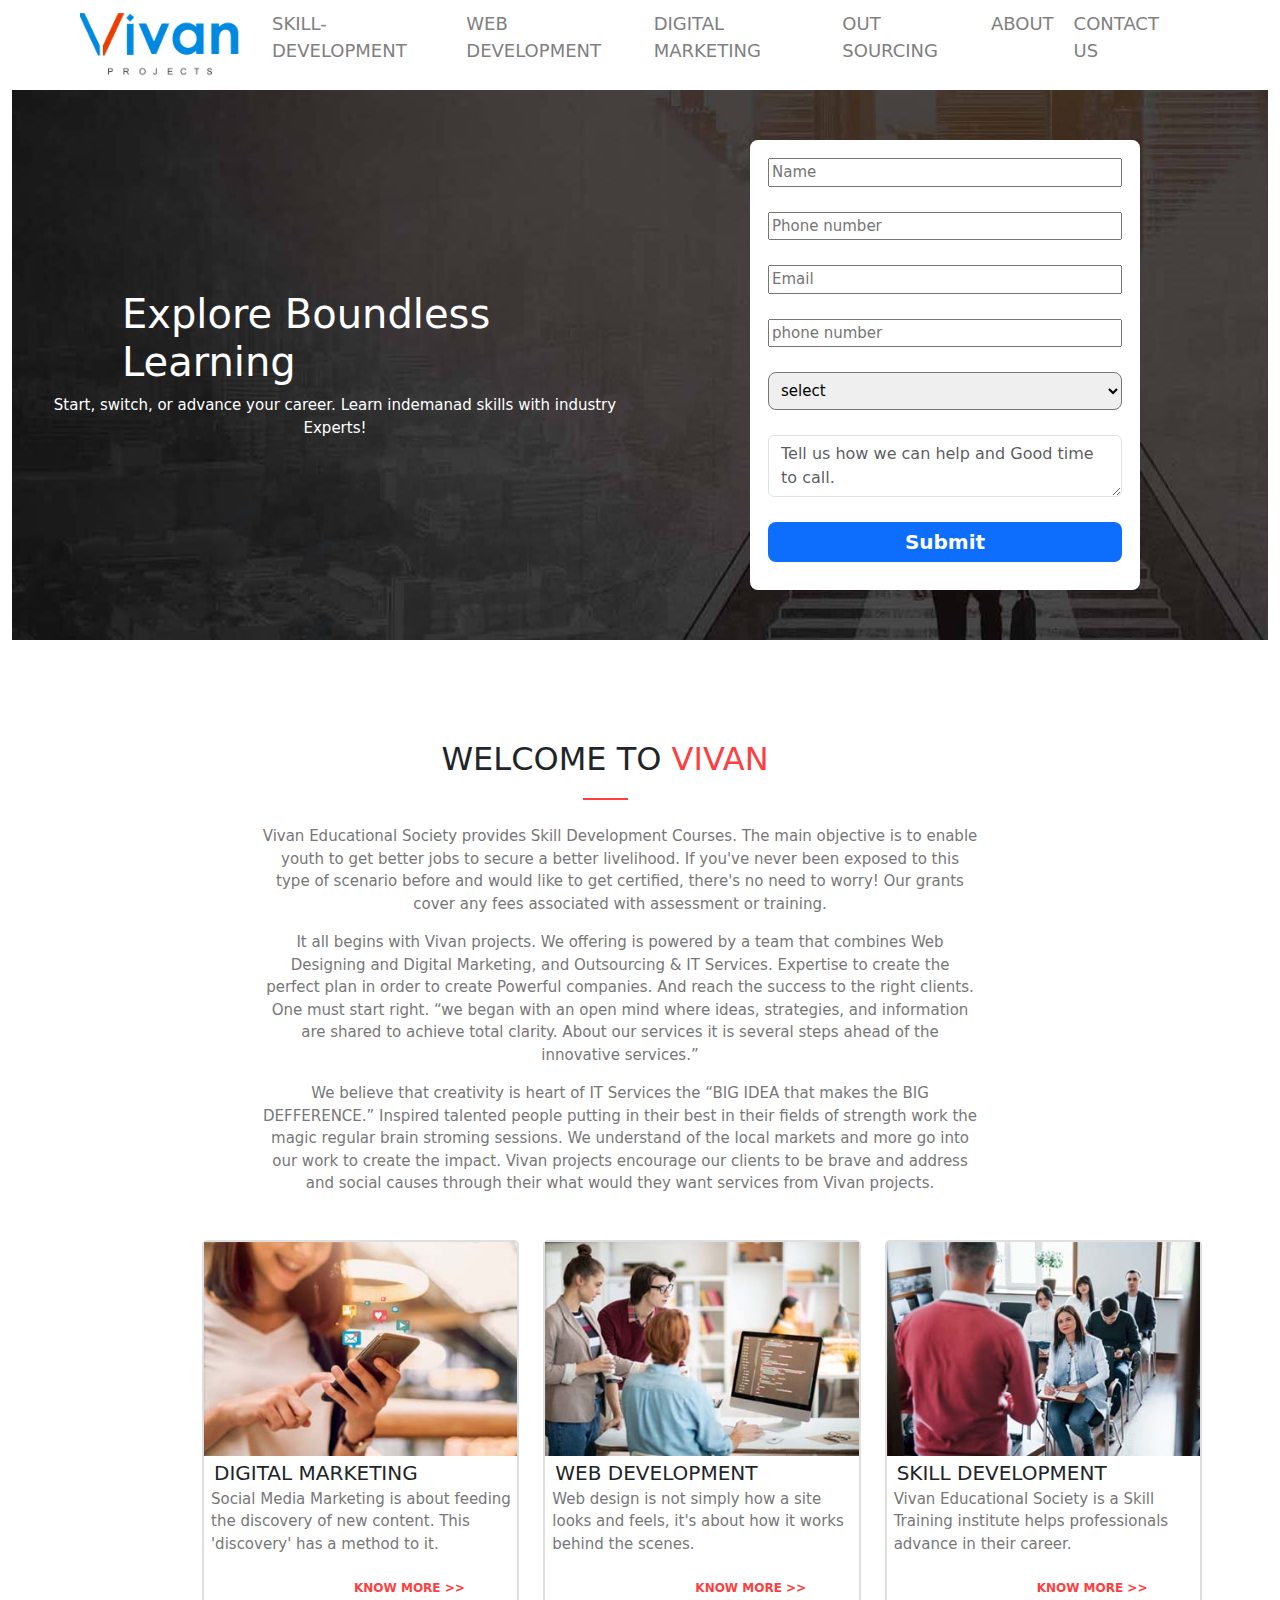
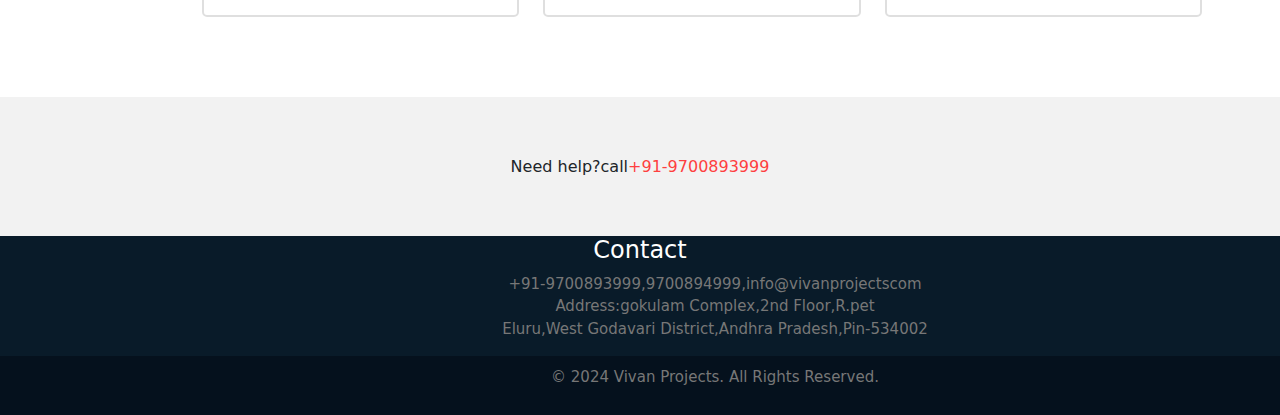
<file: index.html>
<!DOCTYPE html>
<html lang="en">
<head>
    <meta charset="UTF-8">
    <meta name="viewport" content="width=device-width, initial-scale=1.0">
    <title>vivanprojects</title>
    <link rel="stylesheet" href="./assets/bootstrap-5.3.2-dist/bootstrap-5.3.2-dist/css/bootstrap.min.css">
    <link rel="stylesheet" href="style.css">
    <link rel="icon" href="./assets/icons/favicon.png">
</head>
<body>
    <section class="navbarSec"></section>
    <div class="container">
    <div class="row">
        <div class="navBar">
            <div class="logo">
                <a href="index.html">
                 <img src="./assets/icons/logo.png"></a>
               </div>
            <div class="naviagtion">
            <ul class="navLinks">
                <li><a href="skill-development.html">SKILL-DEVELOPMENT</a></li>
                <li><a href="web-development.html">WEB DEVELOPMENT</a></li>
                <li><a href="digital marketing.html">DIGITAL MARKETING</a></li>
                <li><a href="out sourcing.html">OUT SOURCING</a></li>
                <li><a href="about.html">ABOUT</a></li>
                <li><a href="contact us.html">CONTACT US</a></li>
            </div>
            </div>
            </div>
            </div>
    </section>   
    <!-- navBarSec html end -->
    <!-- bannerSec html start -->
    <section class="banner">
            <div class="container-fluid">
              <div class="bannerSec">
                <div class="row">
                  <div class="col-sm-6">
                    <h1>Explore Boundless Learning</h1>
                    <p class="para">Start, switch, or advance your career. Learn indemanad skills with industry Experts!</p>  
            </div>
                <div class="col-sm-6">
                    <form>
                        <input type="text" placeholder="Name">
                        <input type="text" placeholder="Phone number">
                        <input type="text" placeholder="Email">
                        <input type="text" placeholder="phone number">
                        <select class="opt">
                            <option value>select</option>
                            <option>SKILL-DEVELOPMENT</option>
                            <option>WEB DEVELOPMENT</option>
                            <option>DIGITAL MARKETING</option>
                            <option>OUT SOURCING</option>
                            <option>ABOUT</option>
                            <option>CONTACT US</option>
                        </select>
                        <textarea name="message" class="form-control" placeholder="Tell us how we can help and Good time to call."></textarea>
                        <button type="submit" class="sub">Submit</button>
                    </form>
                  </div>
                </div>
            </div>
        </div>
    </section>
    <!-- bannerSec html end -->
    <!-- content html start -->
    <section class="contentSection">
        <div class="container">
            <div class="row">
                <div class="col-12 col-md-10">
                    <div class="contentSec">
                        <h2 class="heading">WELCOME TO
                            <span style="color:#fe3f40;">VIVAN</span></h2>
                        <p>Vivan Educational Society provides Skill Development Courses. The main objective is to enable youth to get better jobs to secure a better livelihood. If you've never been exposed to this type of scenario before and would like to get certified, there's no need to worry! Our grants cover any fees associated with assessment or training.</p>
                        <p>It all begins with Vivan projects. We offering is powered by a team that combines Web Designing and Digital Marketing, and Outsourcing & IT Services. Expertise to create the perfect plan in order to create Powerful companies. And reach the success to the right clients. One must start right. “we began with an open mind where ideas, strategies, and information are shared to achieve total clarity. About our services it is several steps ahead of the innovative services.”</p>
                        <p>We believe that creativity is heart of IT Services the “BIG IDEA that makes the BIG DEFFERENCE.” Inspired talented people putting in their best in their fields of strength work the magic regular brain stroming sessions. We understand of the local markets and more go into our work to create the impact. Vivan projects encourage our clients to be brave and address and social causes through their what would they want services from Vivan projects.</p>
                        </div>
                        </div>
                    </div>
                 </div>
    </section>
    <!-- contentSec html end -->
    <!-- cardsSec html start -->
    <section class="cardsSec">
        <div class="container">
            <div class="cards">
               <div class="row">
                  <div class="col-12 col-lg-4">
                    <div class="cardStart">    
                    <img src="./assets/images/social.jpg" width="100%" height="auto">
                      <h5>DIGITAL MARKETING</h5>
                      <p class="start">Social Media Marketing is about feeding the discovery of new content. This 'discovery' has a method to it.
                        </p>
                      <p class="cardEnd"><a href="digital marketing.html">KNOW MORE >></a></p>
                      </div>
                    </div>
                   <div class="col-12 col-lg-4">
                    <div class="cardStart">  
                     <img src="./assets/images/web.jpg" width="100%" height="auto">
                         <h5>WEB DEVELOPMENT</h5>
                         <p class="start">Web design is not simply how a site looks and feels, it's about how it works behind the scenes.</p>
                         <p class="cardEnd"><a href="web-development.html"> KNOW MORE >></a></p>
                        </div>
                    </div>
                   <div class="col-12 col-lg-4">
                    <div class="cardStart">
                     <img src="./assets/images/skill.jpg" width="100%" height="auto">
                                <h5>SKILL DEVELOPMENT</h5>
                         <p class="start">Vivan Educational Society is a Skill Training institute helps professionals advance in their career.</p>
                                <p class="cardEnd"><a href="skill-development.html">KNOW MORE >></a></p>
                       </div>
                    </div>
                </div>
             </div>
        </div>
    </section>
    <!-- cardsSec html end -->
    <!-- footerSec html start -->
    <section class="footersec">
        <div class="container-fluid">
            <div class="row">
                <h6>Need help?call<span style="color: #fe3f40;">+91-9700893999</span></h6>
                   <div class="contact">
                      <h4>Contact</h4>

                        <p>+91-9700893999,9700894999,info@vivanprojectscom<br>
                         Address:gokulam Complex,2nd Floor,R.pet<br>
                         Eluru,West Godavari District,Andhra Pradesh,Pin-534002</p>
                   </div>
                      <div class="end">
                        <p>© 2024 Vivan Projects. All Rights Reserved.</p>
                   </div>
            </div>
        </div>
    </section>
    <script src="./assets/bootstrap-5.3.2-dist/bootstrap-5.3.2-dist/js/bootstrap.bundle.min.js"></script>
</body>
</html>
<!-- footerSec html end -->
</file>
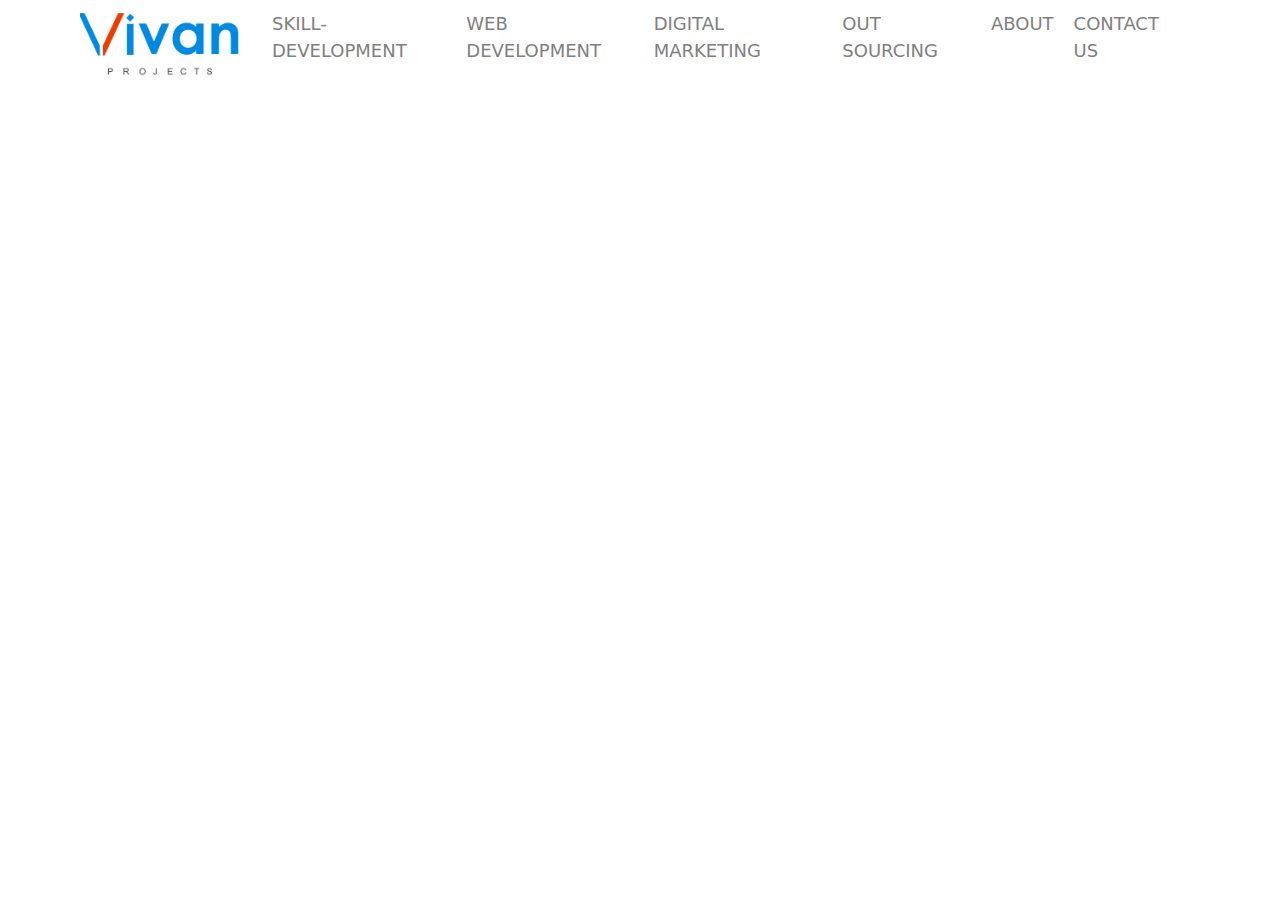
<file: about.html>
<!DOCTYPE html>
<html lang="en">

<head>
    <meta charset="UTF-8">
    <meta name="viewport" content="width=device-width, initial-scale=1.0">
    <title>about page</title>
    <link rel="stylesheet" href="./assets/bootstrap-5.3.2-dist/bootstrap-5.3.2-dist/css/bootstrap.min.css">
    <link rel="stylesheet" href="style.css">
    <link rel="icon" href="./assets/icons/favicon.png">
</head>

<body>
    <!-- navBar section html start -->
    <section class="navBarSec">
        <div class="container">
        <div class="row">
                <div class="navBar">
                    <div class="logo">
                        <a href="index.html">
                            <img src="./assets/icons/logo.png"></a>
                          </div>
                    <div class="navigation">
                        <ul class="navLinks">
                            <li><a href="skill-development.html">SKILL-DEVELOPMENT</a></li>
                            <li><a href="web-development.html">WEB DEVELOPMENT</a></li>
                            <li><a href="digital marketing.html">DIGITAL MARKETING</a></li>
                            <li><a href="out sourcing.html">OUT SOURCING</a></li>
                            <li><a href="about.html">ABOUT</a></li>
                            <li><a href="contact us.html">CONTACT US</a></li>
                        </ul>
                    </div>
                </div>
            </div>
        </div>
    </section>

    <!-- navBar section html end -->
    <!-- bannerSec html start -->
    <div class="bannersec">
    </div>
    </div>
    <script src="./assets/bootstrap-5.3.2-dist/bootstrap-5.3.2-dist/js/bootstrap.bundle.min.js"></script>
</body>

</html>
</file>
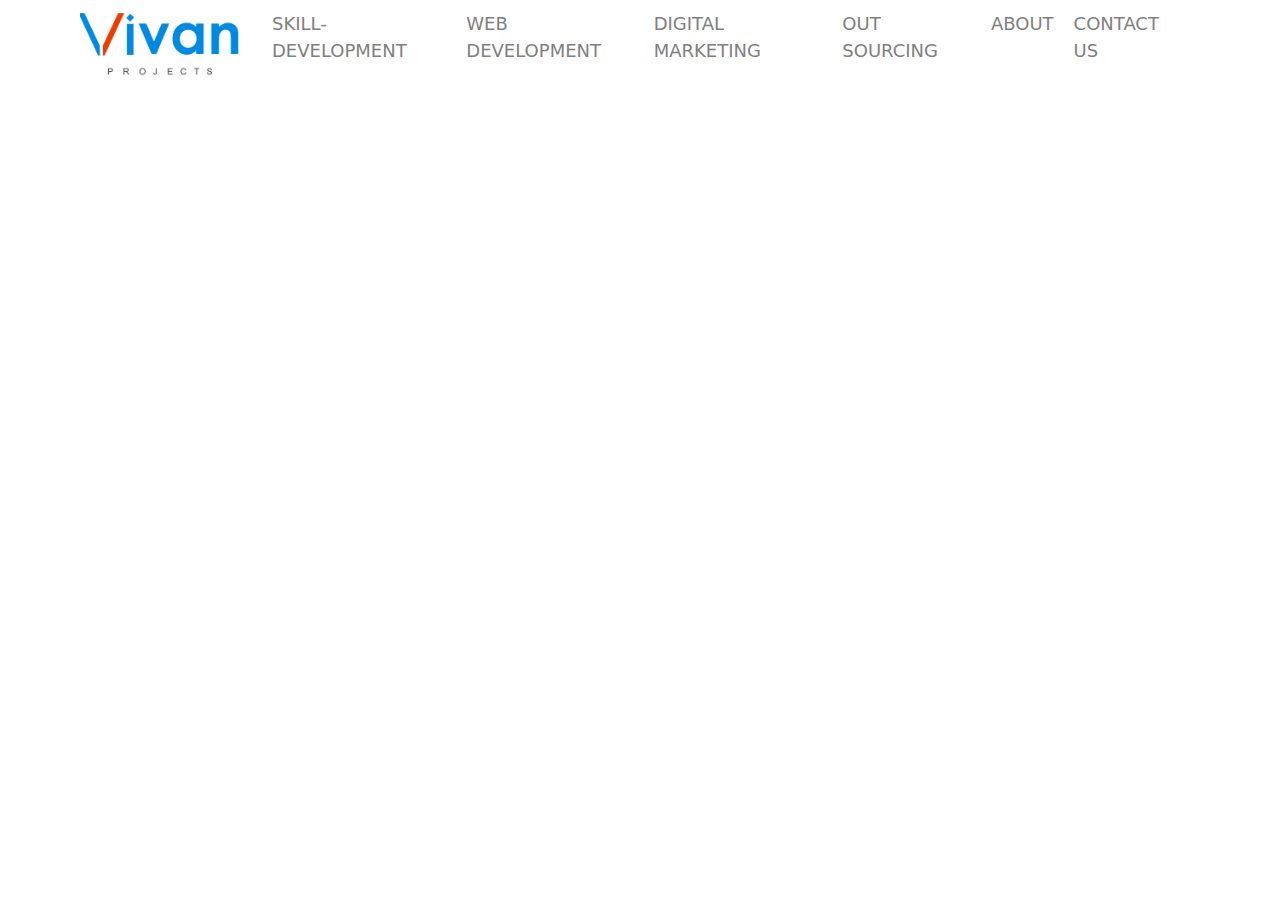
<file: contact us.html>
<!DOCTYPE html>
<html lang="en">

<head>
    <meta charset="UTF-8">
    <meta name="viewport" content="width=device-width, initial-scale=1.0">
    <title>vivanprojects</title>
    <link rel="stylesheet" href="./assets/bootstrap-5.3.2-dist/bootstrap-5.3.2-dist/css/bootstrap.min.css">
    <link rel="stylesheet" href="style.css">
    <link rel="icon" href="./assets/icons/favicon.png">
</head>

<body>
    <!-- navBar section html start -->
    <section class="navBarSec">
       
            <div class="container">
                <div class="row">
                <div class="navBar">
                    <div class="logo">
                        <a href="index.html">
                            <img src="./assets/icons/logo.png"></a>
                          </div>
                    <div class="navigation">
                        <ul class="navLinks">
                            <li><a href="skill-development.html">SKILL-DEVELOPMENT</a></li>
                            <li><a href="web-development.html">WEB DEVELOPMENT</a></li>
                            <li><a href="digital marketing.html">DIGITAL MARKETING</a></li>
                            <li><a href="out sourcing.html">OUT SOURCING</a></li>
                            <li><a href="about.html">ABOUT</a></li>
                            <li><a href="contact us.html">CONTACT US</a></li>
                        </ul>
                    </div>
                </div>
            </div>
        </div>
    </section>

    <!-- navBar section html end -->
    <!-- bannerSec html start -->
    <div class="bannersec">
    </div>
    </div>
    <script src="./assets/bootstrap-5.3.2-dist/bootstrap-5.3.2-dist/js/bootstrap.bundle.min.js"></script>
</body>

</html>
</file>
<file: style.css>
/* navBar html start */
.navLinks{
    display: flex;
    flex-direction: row;
}
.navLinks li{
    font-size: 18px;
    padding-right: 20px;
    list-style: none;
}
.navLinks li a{
    text-decoration: none;
    color: gray;
}
.navLinks li a:hover{
    color:black;
}
body{
     font-weight: 200px;
     font-size: 15px;
}
.navBar{
    display: flex;
    flex-direction: row;
    justify-content: space-between;
    padding: 10px 10px;
    background-color: white;
    align-items: center;
}
.logo img{
    width: 160px;
    height: auto;
}
/* navBarSec css end */

/* bannersec css start */
.bannerSec{
    background-image: url(./assets/images/slider-4.jpg);
    width: 100%;
    height: 550px;
    color: #fff;
    padding: 30px;
    align-items: center;    
}
h1{
    padding: 170px 0px 0px 80px; 
}
.para {
    color: #fff;
    margin: auto;
}
form{
    display: flex;
    flex-direction: column;
    width: 390px;
    height: 450px;
    margin: 20px auto;
    gap: 25px;
    border: 3px solid white;
    background: white;
    padding: 15px;
    border-radius: 8px;
}
button{
    background-color: #0d6efd;
    border: 2px solid transparent;
    color: #fff;
    height: 40px;
}
.sub{
    border-radius: 8px;
    font-weight: bold;
    font-size: 20px;
}
.opt{
    padding: 8px;
    border-radius: 8px;
}
/* .bannerSec css end */

/* .contentSec css start */
.contentSec{
    height: 600px;
    text-align: center;
    padding: 30px;
}
.heading{
    text-align: center;
    margin: 50px 0 0 120px;
    padding: 20px;
}
p {
    margin-left: 150px;
    text-align: center;
    font-weight: 400;
    color: #777;
    font-family: system-ui, -apple-system, BlinkMacSystemFont, 'Segoe UI', Roboto, Oxygen, Ubuntu, Cantarell, 'Open Sans', 'Helvetica Neue', sans-serif;
}
*, ::after, ::before{
    box-sizing: border-box !important;
}
h2::after {
    content: '';
    height: 2px;
    width: 45px;
    background: #fe3f40;
    display: block;
    margin: 20px auto 5px;
 }
 /* contentSec css end */

 /* cardsSec css start */
 h5{
   margin-bottom: -2px;
   padding: 5px 0px 0px 10px;   
}
.start{
    margin-left: 2px;
    padding: 5px;
    font-size: 15px;
    text-align: start;
}
 .cards{
    width: 1000px;
    margin-left: 120px;
    margin-bottom: 80px; 
 }
 .cardEnd a{
    color: #fe3f40;
    font-size: 12px;
    text-decoration: none;
    font-weight: bold;
 }
 .cardEnd{
    text-align: left;
 }
 .cardEnd a:hover{
    color: #0d6efd;
 }
 .cardStart{
    border: 2px solid rgba(0,0,0,.125);
    border-radius: 5px;
 }
 /* cardsSec css end */

 /* FooterSec css start */
 h6{
    text-align: center;
    padding: 60px;
    background: #f2f2f2;
    margin-top: 100px;
    width: 100px;
    margin-bottom: auto;    
 }
 .contact{
    background-color: #091b29;
    color: white;
    text-align: center;
 }
.end{
    color: #798996;
    background-color: #05111D;
    text-align: center;
    padding: 10px;
}
/* footerSec css end */
</file>
